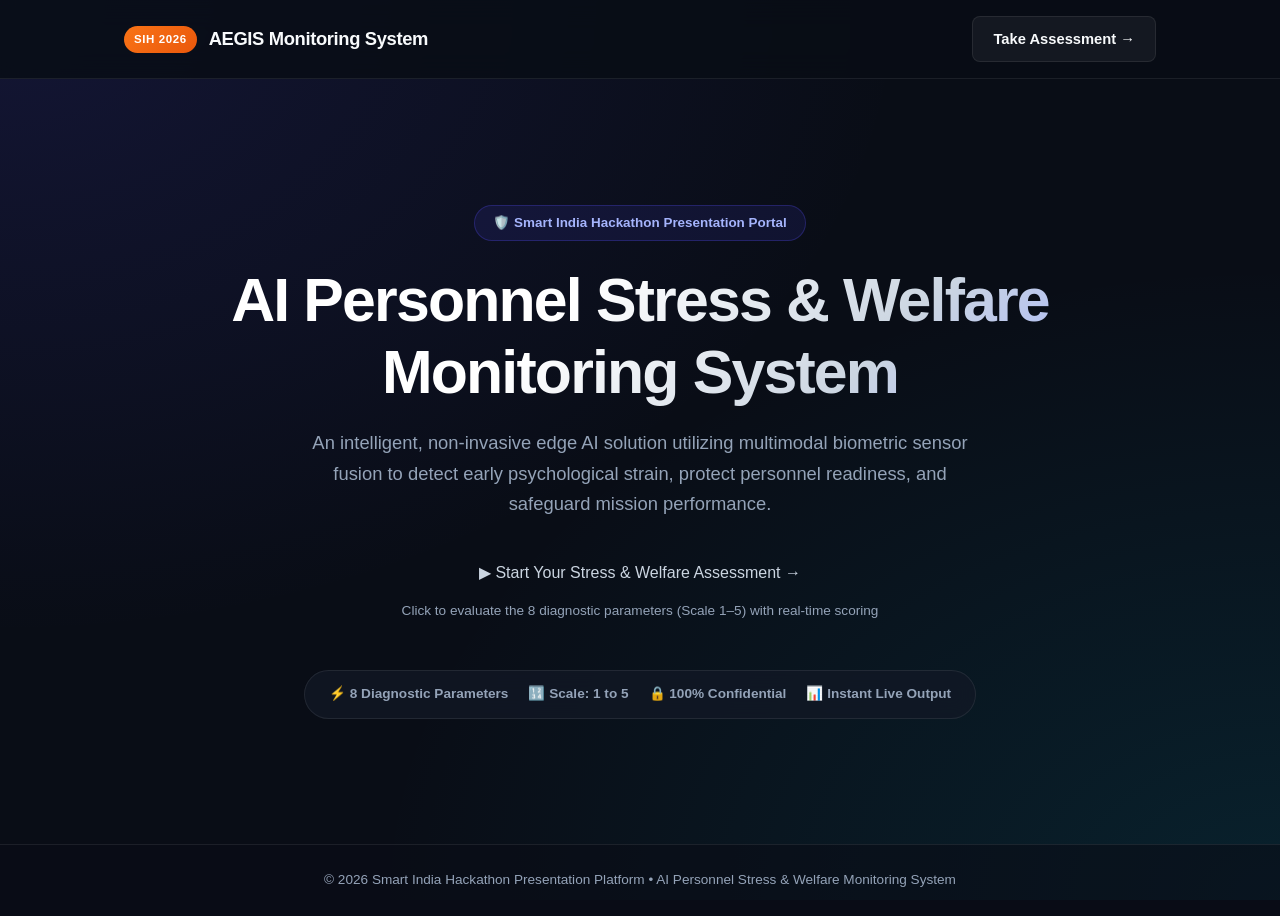
<file: index.html>
<!DOCTYPE html>
<html lang="en">
<head>
  <meta charset="UTF-8">
  <meta name="viewport" content="width=device-width, initial-scale=1.0">
  <title>AI Personnel Stress & Welfare Monitoring System | SIH 2026</title>
  <link rel="stylesheet" href="style.css">
</head>
<body>

  <!-- Navigation Bar -->
  <header class="navbar">
    <div class="container nav-inner">
      <div class="nav-brand">
        <span class="brand-badge">SIH 2026</span>
        <span>AEGIS Monitoring System</span>
      </div>
      <div>
        <a href="assesment.html" class="btn-secondary">
          Take Assessment →
        </a>
      </div>
    </div>
  </header>

  <!-- Front Page Main Content -->
  <main class="container">
    <section class="front-hero">
      
      <div class="hero-tag">
        <span>🛡️ Smart India Hackathon Presentation Portal</span>
      </div>

      <!-- Main Project Title -->
      <h1 class="hero-title">
        AI Personnel Stress & Welfare Monitoring System
      </h1>

      <!-- Subtitle from PPT -->
      <p class="hero-subtitle">
        An intelligent, non-invasive edge AI solution utilizing multimodal biometric sensor fusion to detect early psychological strain, protect personnel readiness, and safeguard mission performance.
      </p>

      <!-- Single Action Button to Enter Assessment -->
      <div style="display: flex; flex-direction: column; align-items: center; gap: 14px;">
        <a href="assesment.html" class="btn-primary-action">
          <span>▶ Start Your Stress & Welfare Assessment</span>
          <span>→</span>
        </a>
        <span style="font-size: 0.85rem; color: var(--text-muted);">
          Click to evaluate the 8 diagnostic parameters (Scale 1–5) with real-time scoring
        </span>
      </div>

      <!-- Quick Metrics Pill -->
      <div style="display: flex; gap: 20px; margin-top: 48px; padding: 12px 24px; background: var(--bg-card); border: 1px solid var(--border-subtle); border-radius: var(--radius-pill); backdrop-filter: blur(10px); flex-wrap: wrap; justify-content: center;">
        <div style="font-size: 0.85rem; color: var(--text-muted);">⚡ <strong>8 Diagnostic Parameters</strong></div>
        <div style="font-size: 0.85rem; color: var(--text-muted);">🔢 <strong>Scale: 1 to 5</strong></div>
        <div style="font-size: 0.85rem; color: var(--text-muted);">🔒 <strong>100% Confidential</strong></div>
        <div style="font-size: 0.85rem; color: var(--text-muted);">📊 <strong>Instant Live Output</strong></div>
      </div>

    </section>
  </main>

  <!-- Footer -->
  <footer>
    <div class="container">
      <p>© 2026 Smart India Hackathon Presentation Platform • AI Personnel Stress & Welfare Monitoring System</p>
    </div>
  </footer>

</body>
</html>
</file>
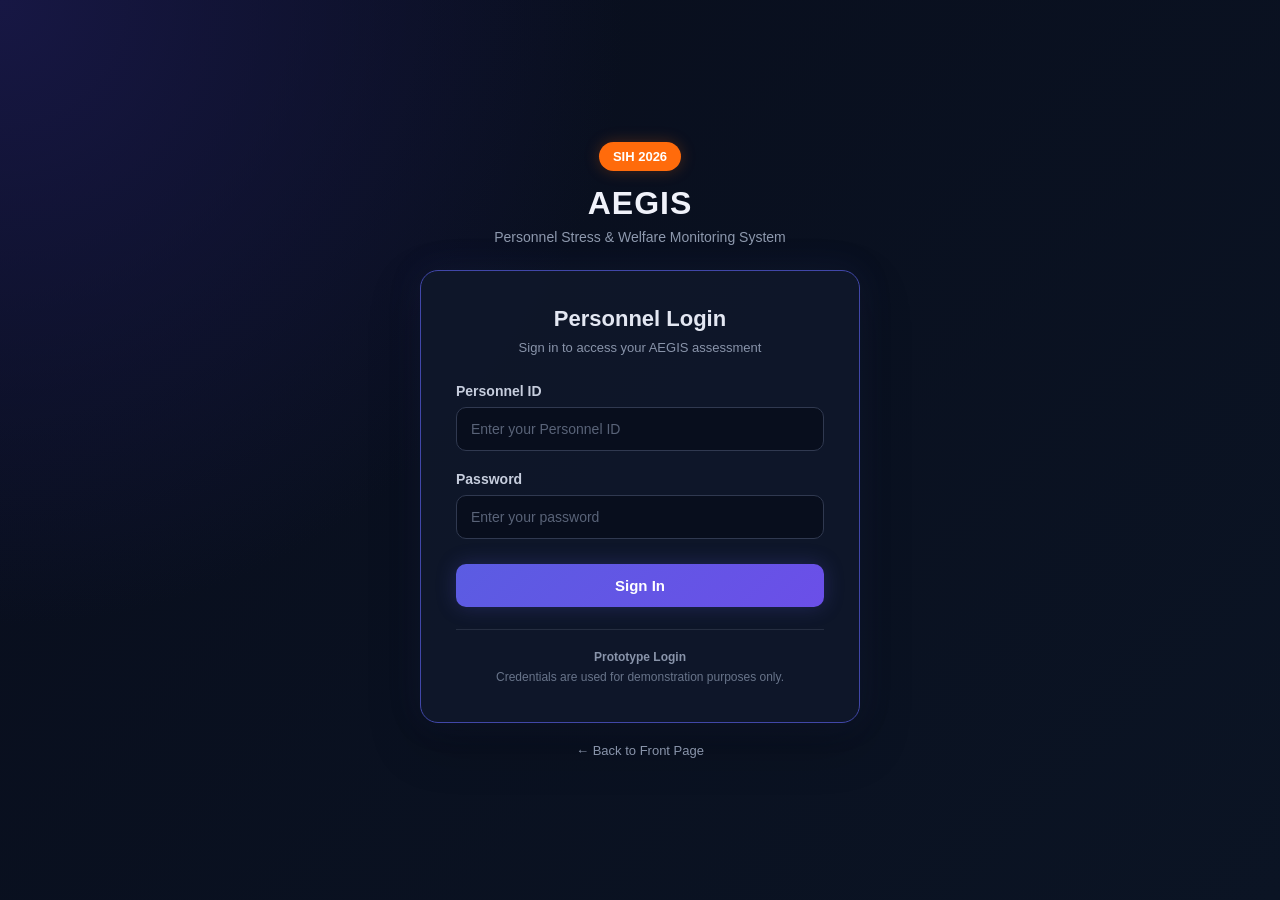
<file: assesment.html>
<!DOCTYPE html>
<html lang="en">

<head>

    <meta charset="UTF-8">

    <meta name="viewport"
          content="width=device-width, initial-scale=1.0">

    <title>AEGIS - Welfare Assessment</title>

    <link rel="stylesheet"
          href="style_1.css">


    <!-- LOGIN PROTECTION -->
    <script>

        if (
            localStorage.getItem("aegisLoggedIn") !== "true"
        ) {

            window.location.replace("login.html");

        }

    </script>


    <script>
        window.addEventListener("pageshow", function () {
            if (localStorage.getItem("aegisLoggedIn") !== "true") {
                window.location.replace("login.html");
            }
        });
    </script>

</head>


<body>


    <!-- ==========================================
         USER HEADER
    =========================================== -->

    <header class="user-info">

        <div>

            <strong>
                AEGIS Welfare Assessment
            </strong>

            <span>
                Personnel:
                <strong id="personnelName">--</strong>
            </span>

            <span>
                ID:
                <strong id="personnelIdDisplay">--</strong>
            </span>

        </div>


        <button
            id="logoutBtn"
            type="button">

            Logout

        </button>

    </header>



    <main>


        <!-- ==========================================
             AI PREDICTION
        =========================================== -->

        <section class="ai-risk-panel">

            <h2>
                AI Welfare Risk Assessment
            </h2>


            <div class="ai-risk-info">


                <div>

                    <span>
                        AI Risk Score
                    </span>

                    <strong id="aiRisk">
                        --
                    </strong>

                </div>


                <div>

                    <span>
                        Risk Level
                    </span>

                    <strong id="aiRiskLevel">
                        --
                    </strong>

                </div>


                <div>

                    <span>
                        Trend
                    </span>

                    <strong id="aiTrend">
                        --
                    </strong>

                </div>


            </div>



            <!-- CONTRIBUTING FACTORS -->

            <div class="ai-factors">

                <h3>
                    Contributing Factors
                </h3>


                <ul id="aiFactors">

                    <!-- JavaScript fills this -->

                </ul>

            </div>



            <!-- RECOMMENDATION -->

            <div class="ai-recommendation">

                <h3>
                    Welfare Recommendation
                </h3>


                <p id="aiRecommendation">
                    --
                </p>

            </div>


        </section>



        <!-- ==========================================
             SELF ASSESSMENT
        =========================================== -->

        <section class="assessment-section">


            <h1>
                Personnel Wellness Assessment
            </h1>


            <p>
                Please answer each question based on your
                recent experience.
            </p>



            <!-- QUESTION 1 -->

            <div class="question">

                <h3>
                    1. How would you rate your current workload?
                </h3>


                <label>
                    <input
                        type="radio"
                        name="workload"
                        value="1">

                    Very Low
                </label>


                <label>
                    <input
                        type="radio"
                        name="workload"
                        value="2">

                    Low
                </label>


                <label>
                    <input
                        type="radio"
                        name="workload"
                        value="3">

                    Moderate
                </label>


                <label>
                    <input
                        type="radio"
                        name="workload"
                        value="4">

                    High
                </label>


                <label>
                    <input
                        type="radio"
                        name="workload"
                        value="5">

                    Very High
                </label>

            </div>



            <!-- QUESTION 2 -->

            <div class="question">

                <h3>
                    2. How often have you felt exhausted recently?
                </h3>


                <label>
                    <input
                        type="radio"
                        name="exhaustion"
                        value="1">

                    Never
                </label>


                <label>
                    <input
                        type="radio"
                        name="exhaustion"
                        value="2">

                    Rarely
                </label>


                <label>
                    <input
                        type="radio"
                        name="exhaustion"
                        value="3">

                    Sometimes
                </label>


                <label>
                    <input
                        type="radio"
                        name="exhaustion"
                        value="4">

                    Often
                </label>


                <label>
                    <input
                        type="radio"
                        name="exhaustion"
                        value="5">

                    Very Often
                </label>

            </div>



            <!-- QUESTION 3 -->

            <div class="question">

                <h3>
                    3. How often have you experienced physical tension,
                    such as headaches or tight shoulders?
                </h3>


                <label>
                    <input
                        type="radio"
                        name="physical_tension"
                        value="1">

                    Never
                </label>


                <label>
                    <input
                        type="radio"
                        name="physical_tension"
                        value="2">

                    Rarely
                </label>


                <label>
                    <input
                        type="radio"
                        name="physical_tension"
                        value="3">

                    Sometimes
                </label>


                <label>
                    <input
                        type="radio"
                        name="physical_tension"
                        value="4">

                    Often
                </label>


                <label>
                    <input
                        type="radio"
                        name="physical_tension"
                        value="5">

                    Very Often
                </label>

            </div>



            <!-- QUESTION 4 -->

            <div class="question">

                <h3>
                    4. How often have you found it difficult
                    to make decisions recently?
                </h3>


                <label>
                    <input
                        type="radio"
                        name="decision_difficulty"
                        value="1">

                    Never
                </label>


                <label>
                    <input
                        type="radio"
                        name="decision_difficulty"
                        value="2">

                    Rarely
                </label>


                <label>
                    <input
                        type="radio"
                        name="decision_difficulty"
                        value="3">

                    Sometimes
                </label>


                <label>
                    <input
                        type="radio"
                        name="decision_difficulty"
                        value="4">

                    Often
                </label>


                <label>
                    <input
                        type="radio"
                        name="decision_difficulty"
                        value="5">

                    Very Often
                </label>

            </div>



            <!-- QUESTION 5 -->

            <div class="question">

                <h3>
                    5. How often have you experienced
                    difficulty remembering things?
                </h3>


                <label>
                    <input
                        type="radio"
                        name="forgetfulness"
                        value="1">

                    Never
                </label>


                <label>
                    <input
                        type="radio"
                        name="forgetfulness"
                        value="2">

                    Rarely
                </label>


                <label>
                    <input
                        type="radio"
                        name="forgetfulness"
                        value="3">

                    Sometimes
                </label>


                <label>
                    <input
                        type="radio"
                        name="forgetfulness"
                        value="4">

                    Often
                </label>


                <label>
                    <input
                        type="radio"
                        name="forgetfulness"
                        value="5">

                    Very Often
                </label>

            </div>



            <!-- QUESTION 6 -->

            <div class="question">

                <h3>
                    6. How often have you felt irritable,
                    anxious, or angry over minor inconveniences?
                </h3>


                <label>
                    <input
                        type="radio"
                        name="irritability"
                        value="1">

                    Never
                </label>


                <label>
                    <input
                        type="radio"
                        name="irritability"
                        value="2">

                    Rarely
                </label>


                <label>
                    <input
                        type="radio"
                        name="irritability"
                        value="3">

                    Sometimes
                </label>


                <label>
                    <input
                        type="radio"
                        name="irritability"
                        value="4">

                    Often
                </label>


                <label>
                    <input
                        type="radio"
                        name="irritability"
                        value="5">

                    Very Often
                </label>

            </div>



            <!-- QUESTION 7 -->

            <div class="question">

                <h3>
                    7. How often have you felt constantly
                    on edge or unable to relax?
                </h3>


                <label>
                    <input
                        type="radio"
                        name="restlessness"
                        value="1">

                    Never
                </label>


                <label>
                    <input
                        type="radio"
                        name="restlessness"
                        value="2">

                    Rarely
                </label>


                <label>
                    <input
                        type="radio"
                        name="restlessness"
                        value="3">

                    Sometimes
                </label>


                <label>
                    <input
                        type="radio"
                        name="restlessness"
                        value="4">

                    Often
                </label>


                <label>
                    <input
                        type="radio"
                        name="restlessness"
                        value="5">

                    Very Often
                </label>

            </div>



            <!-- QUESTION 8 -->

            <div class="question">

                <h3>
                    8. How would you rate your sleep quality recently?
                </h3>


                <label>
                    <input
                        type="radio"
                        name="sleep_quality"
                        value="1">

                    Very Good
                </label>


                <label>
                    <input
                        type="radio"
                        name="sleep_quality"
                        value="2">

                    Good
                </label>


                <label>
                    <input
                        type="radio"
                        name="sleep_quality"
                        value="3">

                    Fair
                </label>


                <label>
                    <input
                        type="radio"
                        name="sleep_quality"
                        value="4">

                    Poor
                </label>


                <label>
                    <input
                        type="radio"
                        name="sleep_quality"
                        value="5">

                    Very Poor
                </label>

            </div>


        </section>



        <!-- ==========================================
             FINAL COMBINED RESULT
        =========================================== -->

        <section class="final-risk-panel">


            <h2>
                AEGIS Combined Risk Assessment
            </h2>


            <div class="risk-result">

                AI Risk:

                <strong id="aiRiskFinal">
                    --
                </strong>

            </div>


            <div class="risk-result">

                Self-Assessment:

                <strong id="selfAssessmentRisk">
                    --
                </strong>

            </div>


            <div class="risk-result">

                Final Risk:

                <strong id="finalRisk">
                    --
                </strong>

            </div>


            <div class="risk-result">

                Final Risk Level:

                <strong id="finalRiskLevel">
                    --
                </strong>

            </div>


            <div class="risk-result">

                Questionnaire Score:

                <strong id="rawScore">
                    0 / 40
                </strong>

            </div>


            <br>


            <button
                type="button"
                onclick="assessRisk()">

                Assess Risk

            </button>


        </section>


    </main>



    <!-- ==========================================
         JAVASCRIPT
    =========================================== -->

    <script src="dataextractor.js?v=6"></script>


</body>

</html>
</file>
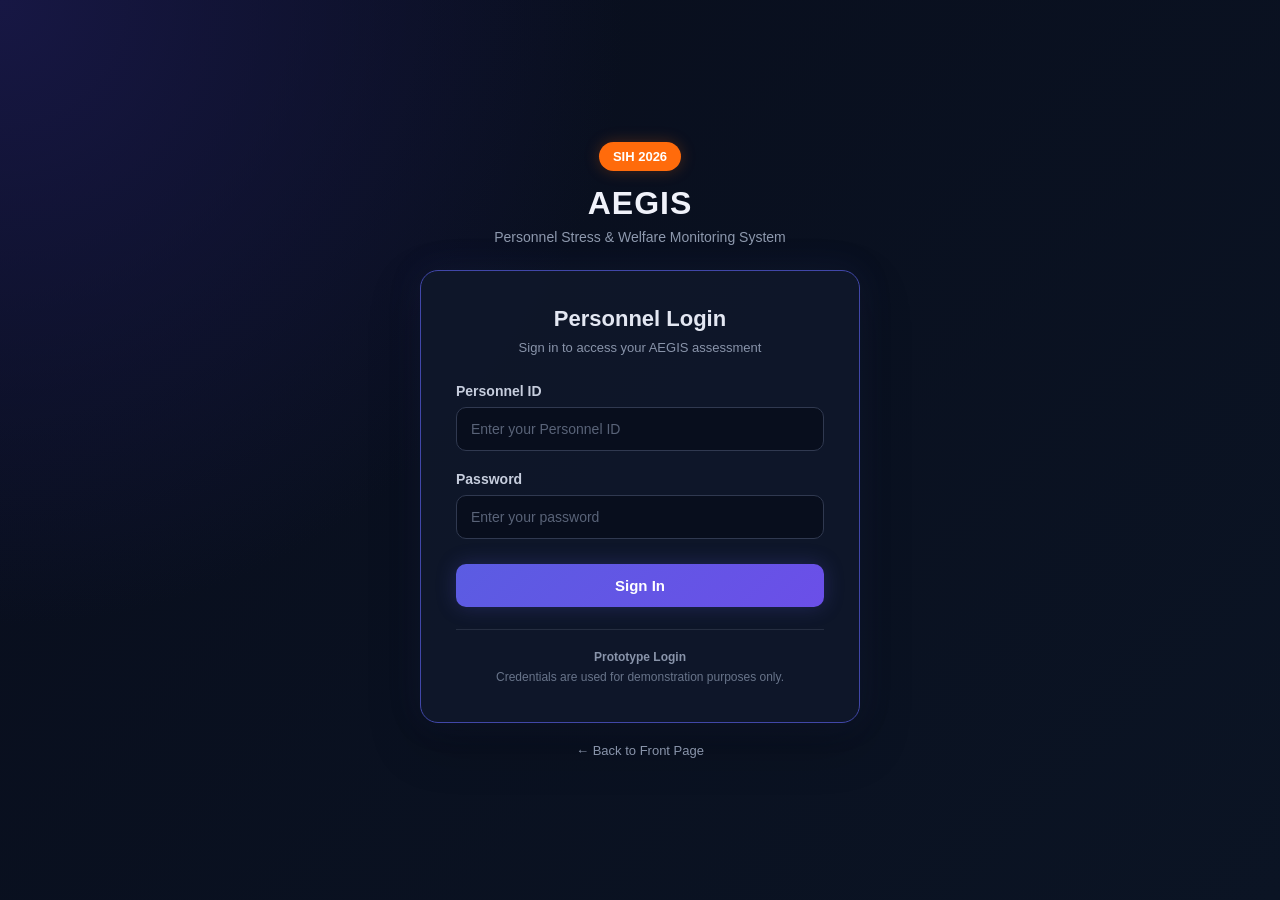
<file: login.html>
<!DOCTYPE html>
<html lang="en">
<head>
    <meta charset="UTF-8">
    <meta name="viewport" content="width=device-width, initial-scale=1.0">

    <title>AEGIS | Personnel Login</title>

    <style>
        * {
            box-sizing: border-box;
            margin: 0;
            padding: 0;
        }

        body {
            min-height: 100vh;
            font-family: Arial, Helvetica, sans-serif;
            background:
                radial-gradient(circle at top left, #171744 0%, transparent 40%),
                linear-gradient(135deg, #080d1c, #0b1424);
            color: #d9deeb;

            display: flex;
            align-items: center;
            justify-content: center;

            padding: 20px;
        }

        .login-container {
            width: 100%;
            max-width: 440px;
        }

        /* Header */

        .brand {
            text-align: center;
            margin-bottom: 25px;
        }

        .sih-badge {
            display: inline-block;
            background: #ff6b0b;
            color: white;

            font-size: 13px;
            font-weight: bold;

            padding: 7px 14px;
            border-radius: 20px;

            margin-bottom: 14px;

            box-shadow: 0 0 15px rgba(255, 107, 11, 0.25);
        }

        .brand h1 {
            font-size: 32px;
            letter-spacing: 1px;
            color: #f0f2fa;
            margin-bottom: 7px;
        }

        .brand p {
            color: #8e99ae;
            font-size: 14px;
        }

        /* Login card */

        .login-card {
            background: rgba(15, 23, 42, 0.92);

            border: 1px solid #4147a8;
            border-radius: 18px;

            padding: 35px;

            box-shadow:
                0 0 35px rgba(65, 71, 168, 0.12),
                0 20px 50px rgba(0, 0, 0, 0.25);
        }

        .login-title {
            text-align: center;
            margin-bottom: 28px;
        }

        .login-title h2 {
            color: #e3e7f2;
            font-size: 22px;
            margin-bottom: 8px;
        }

        .login-title p {
            color: #8994aa;
            font-size: 13px;
        }

        /* Form */

        .form-group {
            margin-bottom: 20px;
        }

        label {
            display: block;
            margin-bottom: 8px;

            color: #c7cede;
            font-size: 14px;
            font-weight: 600;
        }

        input {
            width: 100%;

            background: #080e1d;
            border: 1px solid #303950;
            border-radius: 10px;

            padding: 13px 14px;

            color: #e5e9f2;
            font-size: 14px;

            outline: none;

            transition: 0.2s;
        }

        input:focus {
            border-color: #5b5ce2;
            box-shadow: 0 0 0 3px rgba(91, 92, 226, 0.12);
        }

        input::placeholder {
            color: #596378;
        }

        /* Button */

        .login-btn {
            width: 100%;

            margin-top: 5px;

            padding: 13px;

            border: none;
            border-radius: 10px;

            background: linear-gradient(135deg, #5b5ce2, #6b4fe8);

            color: white;

            font-size: 15px;
            font-weight: bold;

            cursor: pointer;

            box-shadow: 0 0 20px rgba(91, 92, 226, 0.25);

            transition: 0.2s;
        }

        .login-btn:hover {
            transform: translateY(-1px);
            box-shadow: 0 0 25px rgba(91, 92, 226, 0.4);
        }

        .login-btn:active {
            transform: translateY(0);
        }

        /* Error */

        .error-message {
            display: none;

            margin-top: 15px;
            padding: 11px;

            border-radius: 8px;

            background: rgba(220, 60, 70, 0.12);
            border: 1px solid rgba(220, 60, 70, 0.35);

            color: #ff9a9a;

            font-size: 13px;
            text-align: center;
        }

        .error-message.show {
            display: block;
        }

        /* Demo information */

        .demo-info {
            margin-top: 22px;
            padding-top: 18px;

            border-top: 1px solid #252d40;

            text-align: center;

            color: #68748a;
            font-size: 12px;
            line-height: 1.6;
        }

        .demo-info strong {
            color: #8994aa;
        }

        /* Back */

        .back-link {
            display: block;

            margin-top: 20px;

            text-align: center;

            color: #8994aa;
            text-decoration: none;

            font-size: 13px;

            transition: 0.2s;
        }

        .back-link:hover {
            color: #b5b8ff;
        }

        /* Mobile */

        @media (max-width: 500px) {
            .login-card {
                padding: 27px 22px;
            }

            .brand h1 {
                font-size: 28px;
            }
        }
    </style>
</head>

<body>

    <div class="login-container">

        <!-- Brand -->
        <div class="brand">
            <div class="sih-badge">SIH 2026</div>

            <h1>AEGIS</h1>

            <p>
                Personnel Stress & Welfare Monitoring System
            </p>
        </div>


        <!-- Login Card -->
        <div class="login-card">

            <div class="login-title">
                <h2>Personnel Login</h2>

                <p>
                    Sign in to access your AEGIS assessment
                </p>
            </div>


            <form id="loginForm">

                <!-- Personnel ID -->
                <div class="form-group">
                    <label for="personnelId">
                        Personnel ID
                    </label>

                    <input
                        type="text"
                        id="personnelId"
                        placeholder="Enter your Personnel ID"
                        autocomplete="username"
                        required
                    >
                </div>


                <!-- Password -->
                <div class="form-group">
                    <label for="password">
                        Password
                    </label>

                    <input
                        type="password"
                        id="password"
                        placeholder="Enter your password"
                        autocomplete="current-password"
                        required
                    >
                </div>


                <!-- Login Button -->
                <button
                    type="submit"
                    class="login-btn"
                >
                    Sign In
                </button>

            </form>


            <!-- Error -->
            <div
                id="errorMessage"
                class="error-message"
            >
                Invalid Personnel ID or password.
            </div>


            <!-- Demo info -->
            <div class="demo-info">
                <strong>Prototype Login</strong><br>
                Credentials are used for demonstration purposes only.
            </div>

        </div>


        <!-- Back -->
        <a href="index.html" class="back-link">
            ← Back to Front Page
        </a>

    </div>


    <!-- Login Script -->
    <script src="login.js?v=1"></script>

</body>
</html>
</file>
<file: style.css>
/* ==========================================================================
   SIH 2026 - Balanced Modern Stylesheet (Front Page & Main Project Page)
   ========================================================================== */

:root {
  --primary: #4f46e5;
  --primary-hover: #4338ca;
  --primary-glow: rgba(79, 70, 229, 0.4);
  --accent: #06b6d4;
  --accent-glow: rgba(6, 182, 212, 0.3);
  --success: #10b981;
  --warning: #f59e0b;

  --bg-dark: #090d16;
  --bg-card: rgba(18, 24, 38, 0.75);
  --bg-card-hover: rgba(28, 38, 58, 0.9);
  
  --border-subtle: rgba(255, 255, 255, 0.08);
  --border-active: rgba(99, 102, 241, 0.45);

  --text-primary: #f8fafc;
  --text-secondary: #cbd5e1;
  --text-muted: #94a3b8;

  --font-family: -apple-system, BlinkMacSystemFont, 'Segoe UI', Roboto, Helvetica, Arial, sans-serif;
  --radius-xl: 20px;
  --radius-lg: 14px;
  --radius-md: 8px;
  --radius-pill: 9999px;

  --transition: 0.25s cubic-bezier(0.4, 0, 0.2, 1);
  --shadow-card: 0 10px 30px -10px rgba(0, 0, 0, 0.5), 0 0 1px 1px var(--border-subtle);
}

/* Base */
*, *::before, *::after {
  margin: 0;
  padding: 0;
  box-sizing: border-box;
}

html {
  scroll-behavior: smooth;
}

body {
  font-family: var(--font-family);
  background-color: var(--bg-dark);
  color: var(--text-secondary);
  line-height: 1.65;
  min-height: 100vh;
  display: flex;
  flex-direction: column;
  background-image: 
    radial-gradient(at 0% 0%, rgba(79, 70, 229, 0.15) 0px, transparent 50%),
    radial-gradient(at 100% 100%, rgba(6, 182, 212, 0.12) 0px, transparent 50%);
  background-attachment: fixed;
  -webkit-font-smoothing: antialiased;
}

.container {
  width: 100%;
  max-width: 1080px;
  margin: 0 auto;
  padding: 0 24px;
}

a {
  text-decoration: none;
  color: inherit;
}

/* Navigation Bar */
.navbar {
  position: sticky;
  top: 0;
  z-index: 50;
  background: rgba(9, 13, 22, 0.85);
  backdrop-filter: blur(14px);
  -webkit-backdrop-filter: blur(14px);
  border-bottom: 1px solid var(--border-subtle);
  padding: 16px 0;
}

.nav-inner {
  display: flex;
  justify-content: space-between;
  align-items: center;
}

.nav-brand {
  display: flex;
  align-items: center;
  gap: 12px;
  font-weight: 700;
  font-size: 1.15rem;
  color: var(--text-primary);
  letter-spacing: -0.02em;
}

.brand-badge {
  background: linear-gradient(135deg, #f97316, #ea580c);
  color: #ffffff;
  font-size: 0.72rem;
  font-weight: 800;
  padding: 4px 10px;
  border-radius: var(--radius-pill);
  letter-spacing: 0.05em;
  text-transform: uppercase;
}

/* ==========================================================================
   Front Page Specific (index.html) - Fullscreen Focused Hero
   ========================================================================== */
.front-hero {
  min-height: 85vh;
  display: flex;
  flex-direction: column;
  justify-content: center;
  align-items: center;
  text-align: center;
  padding: 60px 0;
}

.hero-tag {
  display: inline-flex;
  align-items: center;
  gap: 8px;
  padding: 6px 18px;
  background: rgba(79, 70, 229, 0.12);
  border: 1px solid rgba(79, 70, 229, 0.3);
  border-radius: var(--radius-pill);
  color: #a5b4fc;
  font-size: 0.84rem;
  font-weight: 600;
  margin-bottom: 24px;
}

.hero-title {
  font-size: clamp(2.4rem, 5.5vw, 3.8rem);
  font-weight: 800;
  letter-spacing: -0.03em;
  line-height: 1.18;
  margin-bottom: 20px;
  color: #ffffff;
  background: linear-gradient(135deg, #ffffff 40%, #cbd5e1 75%, #a5b4fc 100%);
  -webkit-background-clip: text;
  -webkit-text-fill-color: transparent;
  max-width: 880px;
}

.hero-subtitle {
  font-size: 1.15rem;
  color: var(--text-muted);
  max-width: 700px;
  margin: 0 auto 40px;
  line-height: 1.65;
}

/* Single Main Button on Front Page */
.single-action-box {
  display: flex;
  flex-direction: column;
  align-items: center;
  gap: 14px;
}

.btn-main-action {
  display: inline-flex;
  align-items: center;
  justify-content: center;
  gap: 12px;
  background: linear-gradient(135deg, var(--primary), #6366f1);
  color: #ffffff;
  padding: 16px 38px;
  border-radius: var(--radius-lg);
  font-weight: 700;
  font-size: 1.15rem;
  letter-spacing: -0.01em;
  border: 1px solid rgba(255, 255, 255, 0.2);
  box-shadow: 0 8px 24px var(--primary-glow);
  cursor: pointer;
  transition: all var(--transition);
  position: relative;
  overflow: hidden;
}

.btn-main-action::after {
  content: '';
  position: absolute;
  top: -50%;
  left: -50%;
  width: 200%;
  height: 200%;
  background: linear-gradient(60deg, transparent, rgba(255, 255, 255, 0.2), transparent);
  transform: rotate(25deg) translateY(-100%);
  transition: transform 0.6s ease;
}

.btn-main-action:hover::after {
  transform: rotate(25deg) translateY(100%);
}

.btn-main-action:hover {
  transform: translateY(-3px) scale(1.02);
  box-shadow: 0 12px 32px rgba(79, 70, 229, 0.6);
  border-color: rgba(255, 255, 255, 0.4);
}

.btn-arrow {
  font-size: 1.25rem;
  transition: transform 0.2s ease;
}

.btn-main-action:hover .btn-arrow {
  transform: translateX(4px);
}

.front-stats-pill {
  display: flex;
  gap: 24px;
  margin-top: 48px;
  padding: 14px 28px;
  background: var(--bg-card);
  border: 1px solid var(--border-subtle);
  border-radius: var(--radius-pill);
  backdrop-filter: blur(10px);
  flex-wrap: wrap;
  justify-content: center;
}

.stat-item {
  font-size: 0.88rem;
  color: var(--text-muted);
}

.stat-item strong {
  color: var(--text-primary);
}

/* ==========================================================================
   Main Page Specific (main.html) - Structured Project Content
   ========================================================================== */
.main-header {
  padding: 48px 0 28px;
}

.section-heading {
  font-size: 1.65rem;
  font-weight: 700;
  color: var(--text-primary);
  letter-spacing: -0.02em;
  margin: 40px 0 20px;
  display: flex;
  align-items: center;
  gap: 10px;
}

.deck-banner {
  background: linear-gradient(135deg, rgba(79, 70, 229, 0.18), rgba(6, 182, 212, 0.12));
  border: 1px solid var(--border-active);
  border-radius: var(--radius-xl);
  padding: 28px 32px;
  margin-bottom: 36px;
  display: flex;
  justify-content: space-between;
  align-items: center;
  gap: 20px;
  flex-wrap: wrap;
}

.deck-banner h3 {
  font-size: 1.35rem;
  color: #ffffff;
  margin-bottom: 6px;
}

.deck-banner p {
  color: var(--text-secondary);
  font-size: 0.92rem;
  max-width: 620px;
}

.btn-secondary {
  display: inline-flex;
  align-items: center;
  gap: 8px;
  background: rgba(255, 255, 255, 0.05);
  color: var(--text-primary);
  padding: 10px 20px;
  border-radius: var(--radius-md);
  font-weight: 600;
  font-size: 0.92rem;
  border: 1px solid var(--border-subtle);
  transition: all var(--transition);
  cursor: pointer;
}

.btn-secondary:hover {
  background: rgba(255, 255, 255, 0.1);
  border-color: rgba(255, 255, 255, 0.2);
}

.grid-2 {
  display: grid;
  grid-template-columns: repeat(auto-fit, minmax(320px, 1fr));
  gap: 20px;
  margin-bottom: 32px;
}

.grid-3 {
  display: grid;
  grid-template-columns: repeat(auto-fit, minmax(280px, 1fr));
  gap: 20px;
  margin-bottom: 32px;
}

.card {
  background: var(--bg-card);
  backdrop-filter: blur(12px);
  -webkit-backdrop-filter: blur(12px);
  border: 1px solid var(--border-subtle);
  border-radius: var(--radius-lg);
  padding: 24px;
  box-shadow: var(--shadow-card);
  transition: all var(--transition);
}

.card:hover {
  transform: translateY(-3px);
  background: var(--bg-card-hover);
  border-color: var(--border-active);
}

.card-icon {
  width: 42px;
  height: 42px;
  background: rgba(79, 70, 229, 0.12);
  border: 1px solid rgba(79, 70, 229, 0.25);
  color: #a5b4fc;
  border-radius: 10px;
  display: flex;
  align-items: center;
  justify-content: center;
  font-size: 1.3rem;
  margin-bottom: 14px;
}

.card h4 {
  font-size: 1.15rem;
  color: #ffffff;
  margin-bottom: 8px;
}

.card p {
  color: var(--text-secondary);
  font-size: 0.92rem;
  line-height: 1.6;
}

.feature-list {
  list-style: none;
  margin-top: 10px;
  display: flex;
  flex-direction: column;
  gap: 8px;
}

.feature-list li {
  position: relative;
  padding-left: 20px;
  font-size: 0.9rem;
  color: var(--text-secondary);
}

.feature-list li::before {
  content: '▸';
  position: absolute;
  left: 0;
  color: var(--accent);
  font-weight: bold;
}

/* Footer */
footer {
  margin-top: auto;
  border-top: 1px solid var(--border-subtle);
  padding: 24px 0;
  text-align: center;
  color: var(--text-muted);
  font-size: 0.85rem;
  background: rgba(9, 13, 22, 0.6);
}

/* Responsive */
@media (max-width: 768px) {
  .hero-title {
    font-size: 2.2rem;
  }
  .btn-main-action {
    width: 100%;
    padding: 16px 24px;
    font-size: 1.05rem;
  }
  .deck-banner {
    flex-direction: column;
    text-align: center;
  }
  .front-stats-pill {
    flex-direction: column;
    gap: 10px;
    border-radius: var(--radius-lg);
  }
}
</file>
<file: style_1.css>
/* =========================================================
   AEGIS - Welfare Assessment
   SIH 2026
   ========================================================= */

/* ---------- ROOT ---------- */

:root {
    --bg: #080d1a;
    --bg-secondary: #0f172a;
    --card: rgba(15, 23, 42, 0.78);
    --card-hover: rgba(22, 33, 58, 0.92);

    --primary: #4f46e5;
    --primary-light: #818cf8;
    --accent: #06b6d4;

    --green: #10b981;
    --cyan: #06b6d4;
    --yellow: #f59e0b;
    --orange: #f97316;
    --red: #ef4444;

    --text: #f8fafc;
    --text-secondary: #cbd5e1;
    --text-muted: #94a3b8;

    --border: rgba(255, 255, 255, 0.08);
    --border-focus: rgba(99, 102, 241, 0.55);

    --radius-lg: 14px;
    --radius-xl: 20px;

    --shadow:
        0 10px 30px -10px rgba(0, 0, 0, 0.6),
        0 0 1px 1px rgba(255, 255, 255, 0.05);
}


/* ---------- RESET ---------- */

* {
    margin: 0;
    padding: 0;
    box-sizing: border-box;
}

html {
    scroll-behavior: smooth;
}

body {
    min-height: 100vh;

    font-family:
        Inter,
        -apple-system,
        BlinkMacSystemFont,
        "Segoe UI",
        Roboto,
        sans-serif;

    color: var(--text-secondary);
    background:
        radial-gradient(
            ellipse at 15% 10%,
            rgba(79, 70, 229, 0.20),
            transparent 48%
        ),
        radial-gradient(
            ellipse at 85% 90%,
            rgba(6, 182, 212, 0.15),
            transparent 48%
        ),
        linear-gradient(135deg, #080d1a, #0b1120 55%, #080d1a);

    background-attachment: fixed;
    line-height: 1.6;

    -webkit-font-smoothing: antialiased;
}


/* ---------- USER HEADER ---------- */

.user-info {
    position: sticky;
    top: 0;
    z-index: 100;

    min-height: 68px;
    padding: 14px 6%;

    display: flex;
    align-items: center;
    justify-content: space-between;
    gap: 20px;

    background: rgba(8, 13, 26, 0.88);
    backdrop-filter: blur(18px);
    -webkit-backdrop-filter: blur(18px);

    border-bottom: 1px solid var(--border);

    box-shadow: 0 5px 25px rgba(0, 0, 0, 0.25);
}

.user-info > div {
    display: flex;
    align-items: center;
    gap: 22px;
    flex-wrap: wrap;
}

.user-info > div > strong {
    color: white;
    font-size: 1.05rem;
    font-weight: 800;
    letter-spacing: -0.02em;
}

.user-info span {
    color: var(--text-muted);
    font-size: 0.88rem;
}

.user-info span strong {
    color: var(--text);
    font-weight: 700;
}

#logoutBtn {
    border: 1px solid rgba(239, 68, 68, 0.35);

    background: rgba(239, 68, 68, 0.08);
    color: #fca5a5;

    padding: 8px 17px;
    border-radius: 10px;

    font-size: 0.85rem;
    font-weight: 700;

    cursor: pointer;
    transition: 0.2s ease;
}

#logoutBtn:hover {
    background: rgba(239, 68, 68, 0.18);
    border-color: rgba(239, 68, 68, 0.6);
    transform: translateY(-1px);
}


/* ---------- MAIN ---------- */

main {
    width: min(100% - 40px, 1050px);
    margin: 0 auto;
    padding: 42px 0 70px;
}


/* ---------- AI RISK PANEL ---------- */

.ai-risk-panel {
    position: relative;
    overflow: hidden;

    background: var(--card);
    backdrop-filter: blur(18px);
    -webkit-backdrop-filter: blur(18px);

    border: 1px solid var(--border);
    border-radius: var(--radius-xl);

    padding: 30px;

    margin-bottom: 30px;

    box-shadow: var(--shadow);
}

.ai-risk-panel::before {
    content: "";

    position: absolute;
    top: 0;
    left: 0;

    width: 100%;
    height: 3px;

    background: linear-gradient(
        90deg,
        var(--primary),
        var(--accent)
    );
}

.ai-risk-panel h2 {
    color: white;
    font-size: 1.55rem;
    font-weight: 800;
    margin-bottom: 24px;
}


/* ---------- AI STATS ---------- */

.ai-risk-info {
    display: grid;
    grid-template-columns: repeat(3, 1fr);
    gap: 16px;
    margin-bottom: 24px;
}

.ai-risk-info > div {
    padding: 18px 20px;

    background: rgba(255, 255, 255, 0.035);

    border: 1px solid var(--border);
    border-radius: var(--radius-lg);

    transition: 0.2s ease;
}

.ai-risk-info > div:hover {
    background: rgba(255, 255, 255, 0.06);
    border-color: var(--border-focus);
    transform: translateY(-2px);
}

.ai-risk-info span {
    display: block;

    color: var(--text-muted);
    font-size: 0.78rem;
    font-weight: 600;

    text-transform: uppercase;
    letter-spacing: 0.05em;

    margin-bottom: 5px;
}

.ai-risk-info strong {
    display: block;

    color: white;
    font-size: 1.3rem;
    font-weight: 800;
}


/* ---------- AI FACTORS + RECOMMENDATION ---------- */

.ai-factors,
.ai-recommendation {
    padding: 20px;

    background: rgba(8, 13, 26, 0.55);

    border: 1px solid var(--border);
    border-radius: var(--radius-lg);

    margin-top: 14px;
}

.ai-factors h3,
.ai-recommendation h3 {
    color: white;
    font-size: 1rem;
    font-weight: 750;
    margin-bottom: 10px;
}

.ai-factors ul {
    padding-left: 20px;
    color: var(--text-secondary);
}

.ai-factors li {
    margin: 5px 0;
}

.ai-recommendation p {
    color: var(--text-secondary);
    line-height: 1.7;
}


/* ---------- ASSESSMENT SECTION ---------- */

.assessment-section {
    margin-top: 35px;
}

.assessment-section > h1 {
    color: white;

    font-size: clamp(2rem, 5vw, 2.8rem);
    font-weight: 800;

    letter-spacing: -0.035em;
    line-height: 1.2;

    margin-bottom: 10px;

    background: linear-gradient(
        135deg,
        #ffffff 35%,
        #cbd5e1 75%,
        #a5b4fc
    );

    -webkit-background-clip: text;
    background-clip: text;
    -webkit-text-fill-color: transparent;
}

.assessment-section > p {
    color: var(--text-muted);
    margin-bottom: 25px;
}


/* ---------- QUESTION CARDS ---------- */

.question {
    position: relative;
    overflow: hidden;

    background: var(--card);

    backdrop-filter: blur(18px);
    -webkit-backdrop-filter: blur(18px);

    border: 1px solid var(--border);
    border-radius: var(--radius-xl);

    padding: 25px 28px;
    margin-bottom: 18px;

    box-shadow: var(--shadow);

    transition: 0.25s ease;
}

.question::before {
    content: "";

    position: absolute;
    left: 0;
    top: 0;

    width: 4px;
    height: 100%;

    background: linear-gradient(
        180deg,
        var(--primary),
        var(--accent)
    );

    opacity: 0.5;
}

.question:hover {
    transform: translateY(-2px);

    background: var(--card-hover);

    border-color: var(--border-focus);

    box-shadow:
        0 15px 35px rgba(0, 0, 0, 0.45),
        0 0 20px rgba(79, 70, 229, 0.10);
}

.question h3 {
    color: var(--text);

    font-size: 1.05rem;
    font-weight: 700;

    line-height: 1.5;

    margin-bottom: 18px;
}


/* ---------- RADIO OPTIONS ---------- */

.question label {
    display: inline-flex;

    align-items: center;
    gap: 8px;

    min-width: 115px;

    padding: 11px 14px;
    margin: 4px 6px 4px 0;

    background: rgba(255, 255, 255, 0.035);

    border: 1px solid var(--border);
    border-radius: 10px;

    color: var(--text-secondary);

    font-size: 0.9rem;
    font-weight: 600;

    cursor: pointer;

    transition: 0.18s ease;
}

.question label:hover {
    background: rgba(79, 70, 229, 0.12);
    border-color: rgba(99, 102, 241, 0.45);

    color: white;

    transform: translateY(-1px);
}


/* Radio itself */

.question input[type="radio"] {
    appearance: none;
    -webkit-appearance: none;

    width: 17px;
    height: 17px;

    border-radius: 50%;

    border: 2px solid #64748b;

    background: transparent;

    position: relative;

    cursor: pointer;

    flex-shrink: 0;
}

.question input[type="radio"]:checked {
    border-color: var(--primary-light);

    background: var(--primary);
}

.question input[type="radio"]:checked::after {
    content: "";

    position: absolute;

    width: 7px;
    height: 7px;

    background: white;

    border-radius: 50%;

    top: 50%;
    left: 50%;

    transform: translate(-50%, -50%);
}


/* Highlight selected label */

.question label:has(input[type="radio"]:checked) {
    background: linear-gradient(
        135deg,
        rgba(79, 70, 229, 0.28),
        rgba(6, 182, 212, 0.12)
    );

    border-color: rgba(129, 140, 248, 0.6);

    color: white;

    box-shadow:
        0 5px 18px rgba(79, 70, 229, 0.18);
}


/* ---------- FINAL RISK PANEL ---------- */

.final-risk-panel {
    position: relative;
    overflow: hidden;

    margin-top: 35px;

    background: var(--card);

    backdrop-filter: blur(18px);
    -webkit-backdrop-filter: blur(18px);

    border: 1px solid rgba(99, 102, 241, 0.45);
    border-radius: var(--radius-xl);

    padding: 30px;

    box-shadow:
        0 15px 45px rgba(0, 0, 0, 0.55),
        0 0 25px rgba(79, 70, 229, 0.12);
}

.final-risk-panel::before {
    content: "";

    position: absolute;

    top: 0;
    left: 0;

    width: 100%;
    height: 3px;

    background: linear-gradient(
        90deg,
        var(--accent),
        var(--primary)
    );
}

.final-risk-panel h2 {
    color: white;

    font-size: 1.5rem;
    font-weight: 800;

    margin-bottom: 22px;
}

.final-risk-panel > div {
    display: flex;

    justify-content: space-between;
    align-items: center;

    padding: 13px 16px;
    margin: 7px 0;

    background: rgba(255, 255, 255, 0.035);

    border: 1px solid var(--border);
    border-radius: 10px;

    color: var(--text-secondary);
}

.final-risk-panel > div strong {
    color: white;

    font-size: 1.05rem;
    font-weight: 800;
}


/* ---------- ASSESS BUTTON ---------- */

.final-risk-panel button {
    display: block;

    width: 100%;

    margin-top: 10px;

    padding: 14px 24px;

    border: 1px solid rgba(255, 255, 255, 0.18);
    border-radius: 11px;

    background: linear-gradient(
        135deg,
        var(--primary),
        #6366f1
    );

    color: white;

    font-size: 0.98rem;
    font-weight: 750;

    cursor: pointer;

    box-shadow:
        0 7px 22px rgba(79, 70, 229, 0.4);

    transition: 0.25s ease;
}

.final-risk-panel button:hover {
    transform: translateY(-2px);

    box-shadow:
        0 11px 30px rgba(79, 70, 229, 0.55);

    border-color: rgba(255, 255, 255, 0.35);
}

.final-risk-panel button:active {
    transform: translateY(0);
}


/* ---------- RISK LEVEL COLORS ---------- */

#aiRiskLevel,
#finalRiskLevel {
    color: var(--yellow);
}

#aiRisk {
    color: var(--primary-light);
}

#aiTrend {
    color: var(--cyan);
}

#finalRisk {
    color: var(--primary-light);
}

#selfAssessmentRisk {
    color: var(--accent);
}

#rawScore {
    color: var(--text);
}


/* ---------- SELECTION / FOCUS ---------- */

button:focus-visible,
label:focus-within {
    outline: 2px solid var(--primary-light);
    outline-offset: 2px;
}


/* ---------- SCROLLBAR ---------- */

::-webkit-scrollbar {
    width: 9px;
}

::-webkit-scrollbar-track {
    background: #080d1a;
}

::-webkit-scrollbar-thumb {
    background: #334155;
    border-radius: 10px;
}

::-webkit-scrollbar-thumb:hover {
    background: #475569;
}


/* ---------- RESPONSIVE ---------- */

@media (max-width: 800px) {

    main {
        width: min(100% - 24px, 650px);
        padding-top: 25px;
    }

    .user-info {
        padding: 12px 16px;
        align-items: flex-start;
    }

    .user-info > div {
        gap: 8px 15px;
    }

    .user-info > div > strong {
        width: 100%;
    }

    .ai-risk-info {
        grid-template-columns: 1fr;
    }

    .question {
        padding: 21px;
    }

    .question label {
        min-width: calc(50% - 8px);
        margin-right: 4px;
    }

    .final-risk-panel {
        padding: 22px;
    }
}


@media (max-width: 520px) {

    .user-info {
        position: relative;
        flex-direction: column;
    }

    #logoutBtn {
        width: 100%;
    }

    .assessment-section > h1 {
        font-size: 2rem;
    }

    .ai-risk-panel,
    .final-risk-panel {
        padding: 20px;
    }

    .question label {
        width: 100%;
        min-width: 0;
        margin-right: 0;
    }

    .final-risk-panel > div {
        align-items: flex-start;
        flex-direction: column;
        gap: 4px;
    }
}

/* =========================================================
   RESULTS VISIBILITY
   ========================================================= */

/* Backend AI result stays hidden until Assess Risk */
.ai-risk-panel {
    display: none;
}

.ai-risk-panel.show {
    display: block;
}

/* Keep this panel visible because it contains the button */
.final-risk-panel {
    display: block;
}

/* Hide only the result rows before assessment */
.final-risk-panel .risk-result {
    display: none;
}

/* Reveal result rows after assessment */
.final-risk-panel.show .risk-result {
    display: flex;
}

/* Assess Risk button is always visible */
.final-risk-panel button {
    display: block;
}
</file>
